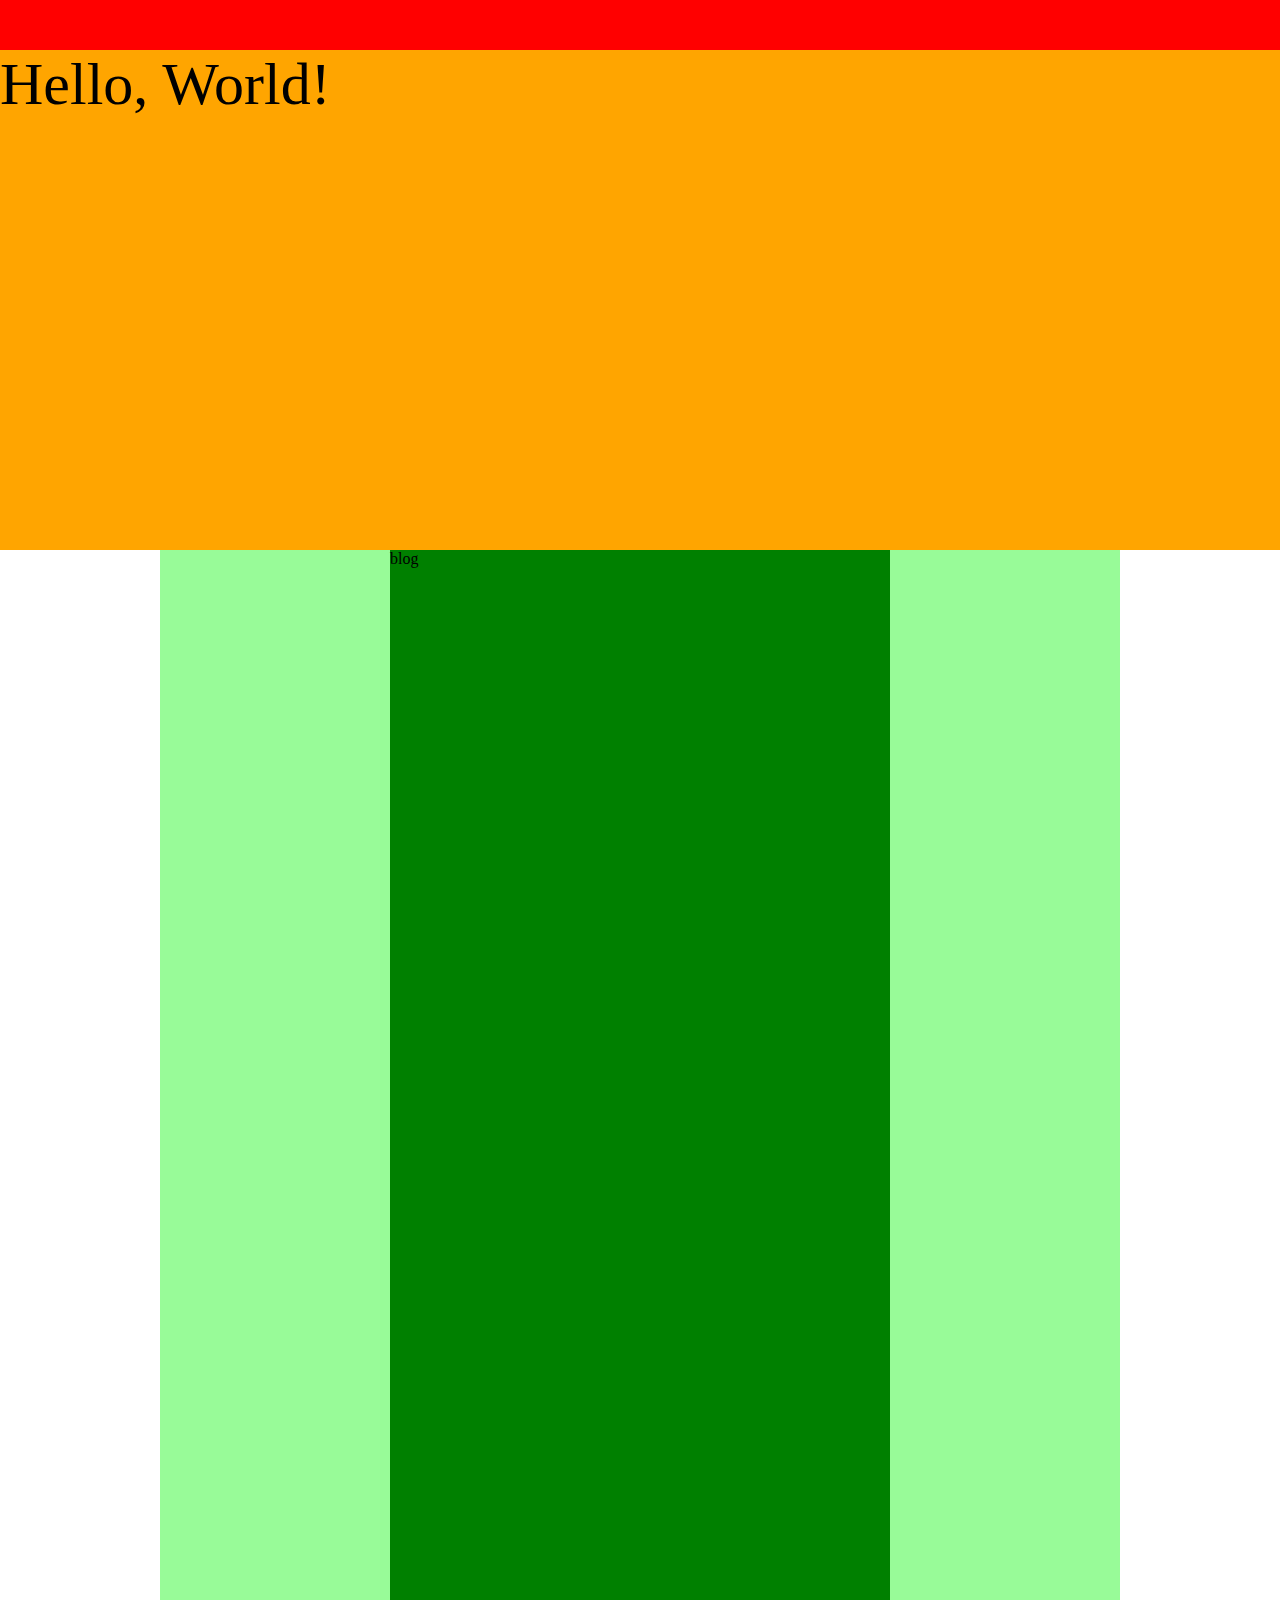
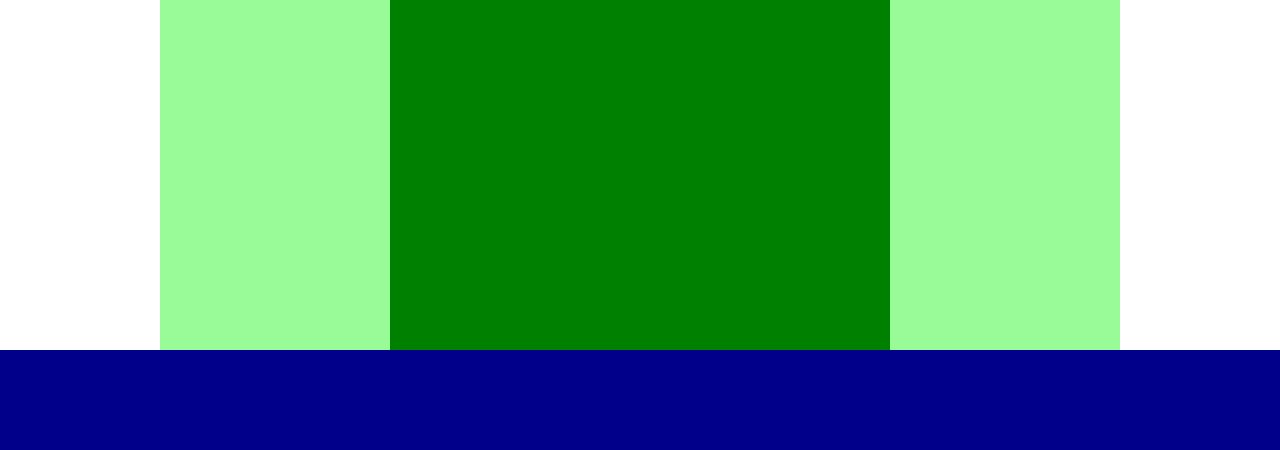
<file: chapter4_exercise/web.html>
<!DOCTYPE html>
<html lang="ja">
  <head>
    <meta charaset="UTF-8 /">
    <link rel="stylesheet" href="web.css">
    <title>WEBpage</title>
  </head>

  <body>
    <div class="header"></div>

    <div class="main-visual">
      <div class="main-visual-text">
        Hello, World!
      </div>
      
    </div>

    <div class="main">
      <div class="sidebar-L"></div>
      <div class="blog">
        <p>blog</p>
      </div>
      <div class="sidebar-R"></div>
    </div>

    <div class="footer"></div>

  </body>

</html>
</file>
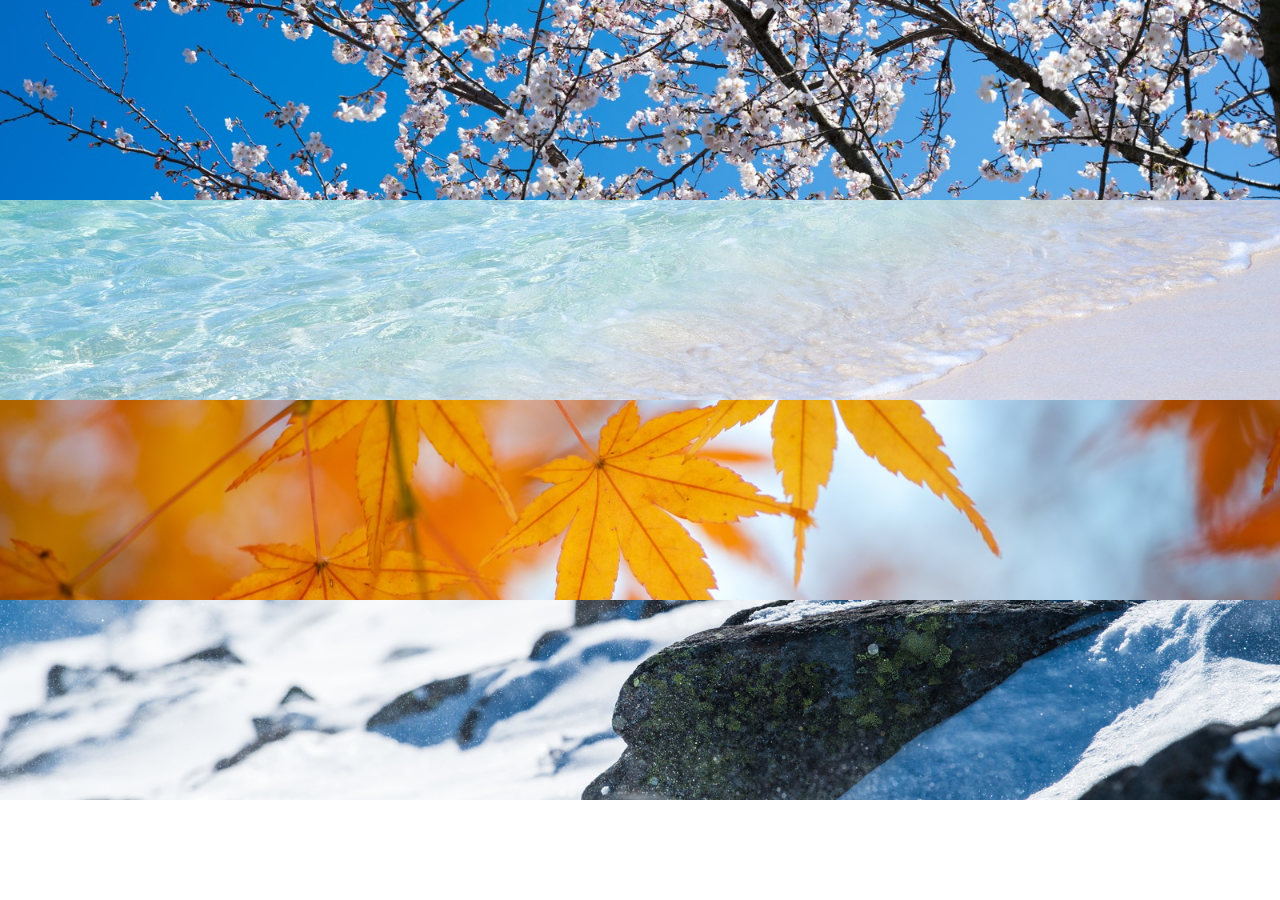
<file: chapter6exe/4season.html>
<!DOCTYPE html>
<html lang="ja">
  <head>
    <meta charset="UTF-8" />
    <link rel="stylesheet" href="4season.css" />
    <title>Four Season</title>
  </head>

  <body>

   <div class="spring"></div>
   <div class="summer"></div>
   <div class="autumn"></div>
   <div class="winter"></div>

  </body>
</html>
</file>
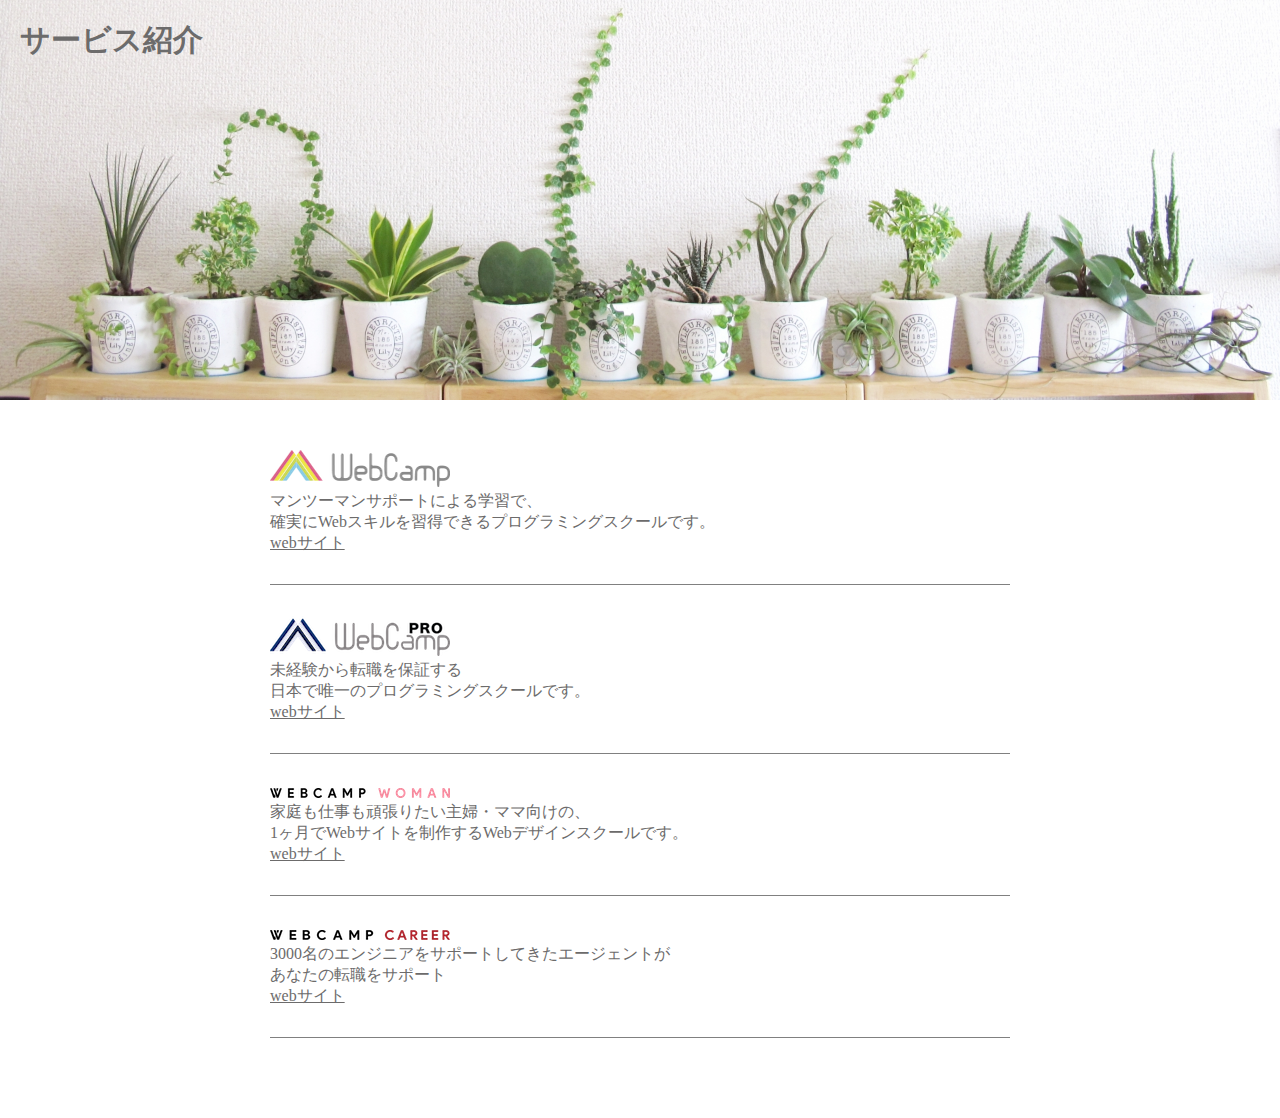
<file: chapter7exe/chap7.html>
<!DOCTYPE html>
<html lang="ja">
  <head>
    <meta charset="UTF-8" />
    <link rel="stylesheet" href="chap7.css" />
    <title>サービス紹介</title>
  </head>
  <body>
      <div class="main-visual">
        <p class="main-visual-text">
          サービス紹介
        </div>
      </div>
   <main>
     <section class="site">
       <div class="site-item">
         <img class="site-image" src="img/wc-logo.png">
        <div class="site-text">
           マンツーマンサポートによる学習で、<br>
           確実にWebスキルを習得できるプログラミングスクールです。
           
           <div> <a href="single.html">webサイト</a></div>
        </div>
         
       </div>
       
        <div class="site-item">
         <img class="site-image" src="img/wcp-logo.png">
        <div class="site-text">
           未経験から転職を保証する<br>
           日本で唯一のプログラミングスクールです。
          <div> <a href="single.html">webサイト</a></div>
        </div>
       </div>
      
        <div class="site-item">
         <img class="site-image" src="img/wcw-logo.png">
        <div class="site-text">
           家庭も仕事も頑張りたい主婦・ママ向けの、<br>
           1ヶ月でWebサイトを制作するWebデザインスクールです。
         <div> <a href="single.html">webサイト</a></div>
        </div>
         
       </div>
       
        <div class="site-item">
         <img class="site-image" src="img/wcc-logo.png">
        <div class="site-text">
           3000名のエンジニアをサポートしてきたエージェントが<br>
           あなたの転職をサポート
            <div> <a href="single.html">webサイト</a></div>
        </div>
         
       </div>
     </section>
   </main>
  
  </body>
</html>
</file>
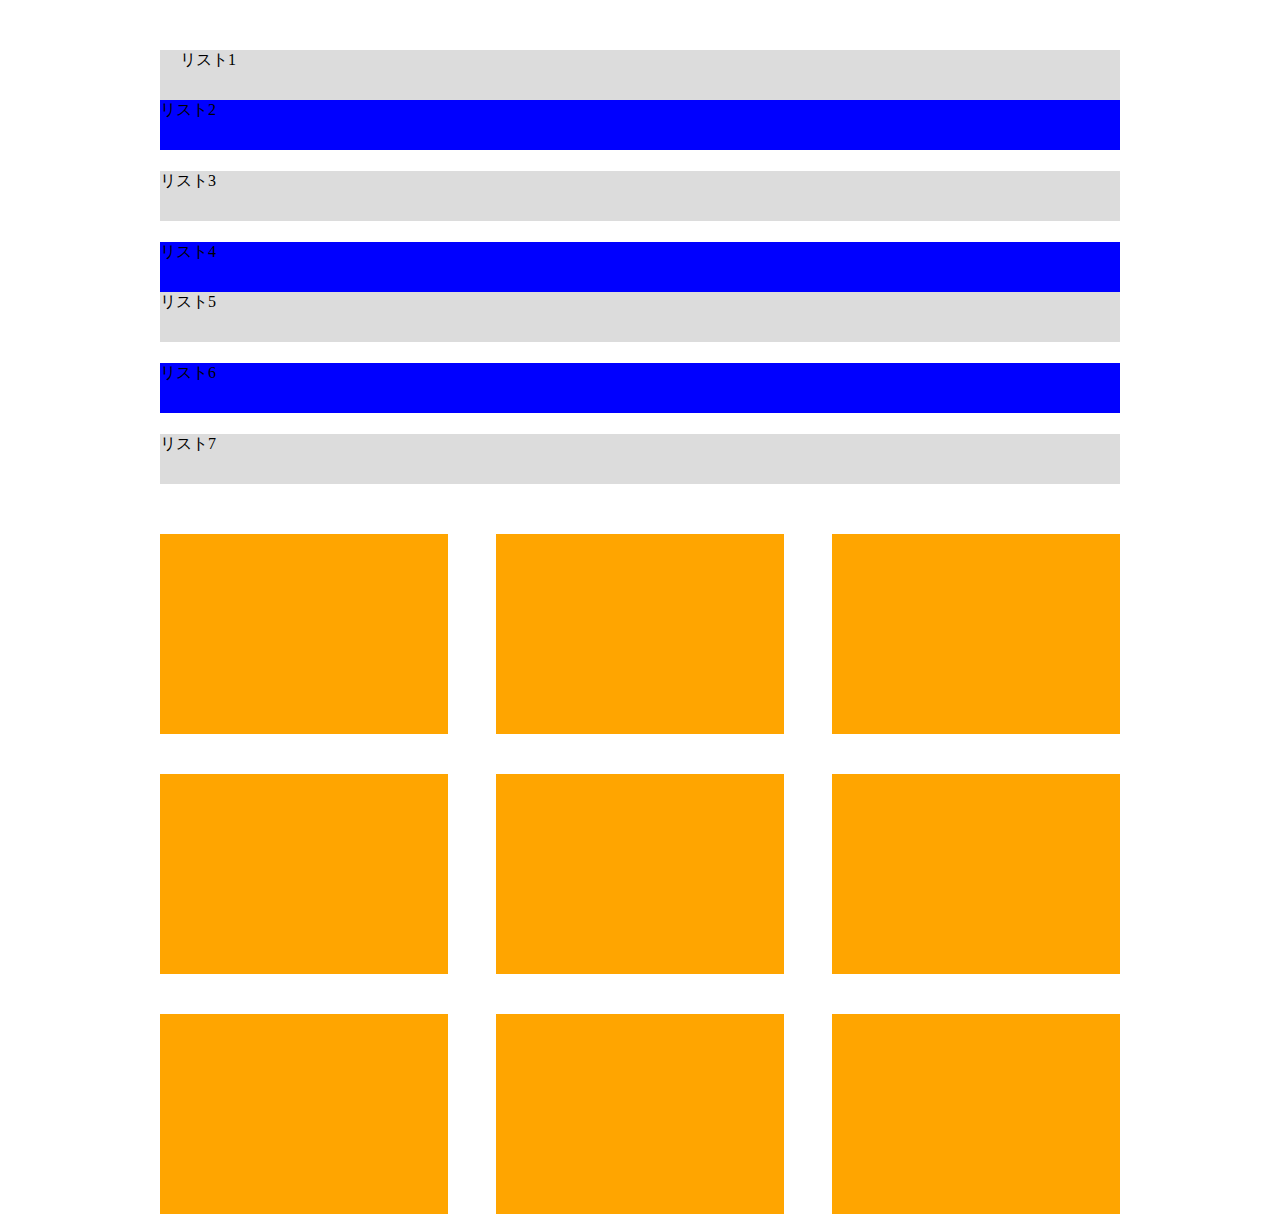
<file: chapter8exe/chap8.html>
<!DOCTYPE html>
<html lang="ja">
  <head>
    <meta charset="UTF-8" />
    <link rel="stylesheet" href="chap8.css" />
    <title>chapter8_exercise</title>
<body>
  <div class="list">
    <div class="list-contents">
      <div class="list-text"><p class="list-name">リスト1</p></div>
      <div class="list-text">リスト2</div>
    　<div class="list-text">リスト3</div>
    　<div class="list-text">リスト4</div>
      <div class="list-text">リスト5</div>
    　<div class="list-text">リスト6</div>
    　<div class="list-text">リスト7</div>
    </div>
  </div>
  
  <div class="box">
    <div class="box1"></div>
    <div class="box2"></div>
    <div class="box3"></div>
    <div class="box4"></div>
    <div class="box5"></div>
    <div class="box6"></div>
    <div class="box7"></div>
    <div class="box8"></div>
    <div class="box9"></div>
  </div>
  
</body>
</file>
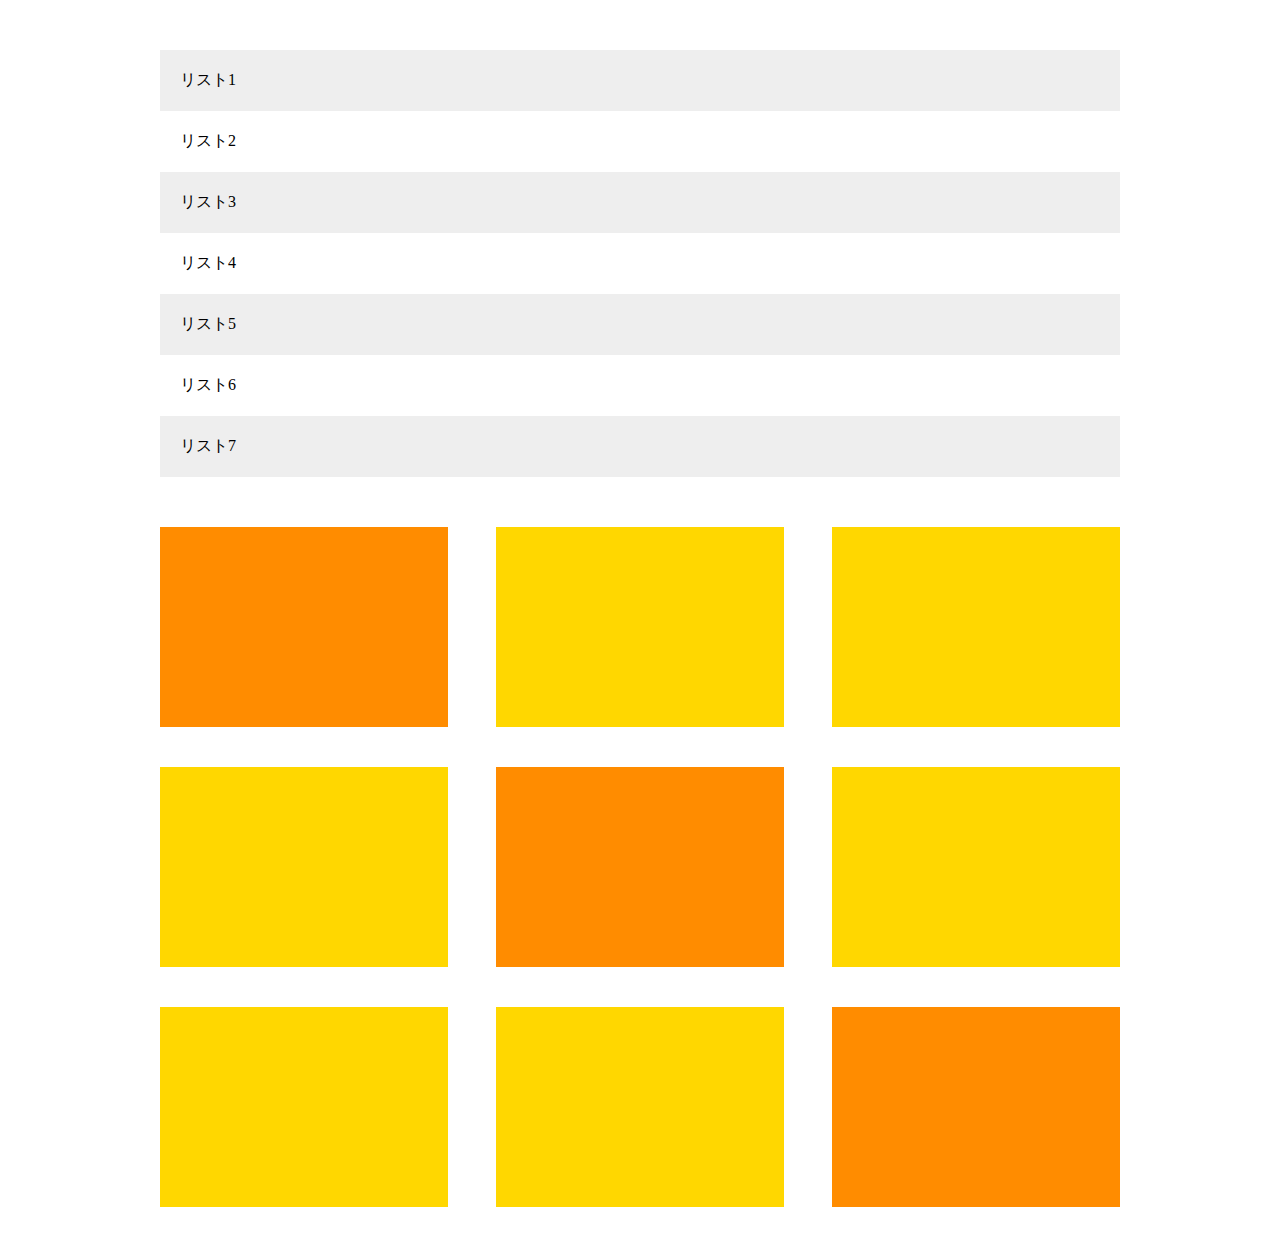
<file: chapter8exe/chap8A.html>
<!DOCTYPE html>
<html lang="ja">
  <head>
    <meta charset="UTF-8" />
    <title>8章演習</title>
    <link rel="stylesheet" href="chap8A.css" />
  </head>
  <body>
    <main>
      <ul class="item-list">
        <li class="item">リスト1</li>
        <li class="item">リスト2</li>
        <li class="item">リスト3</li>
        <li class="item">リスト4</li>
        <li class="item">リスト5</li>
        <li class="item">リスト6</li>
        <li class="item">リスト7</li>
      </ul>

      <div class="box-list">
        <div class="box"></div>
        <div class="box"></div>
        <div class="box"></div>
        <div class="box"></div>
        <div class="box"></div>
        <div class="box"></div>
        <div class="box"></div>
        <div class="box"></div>
        <div class="box"></div>
      </div>
    </main>
  </body>
</html>
</file>
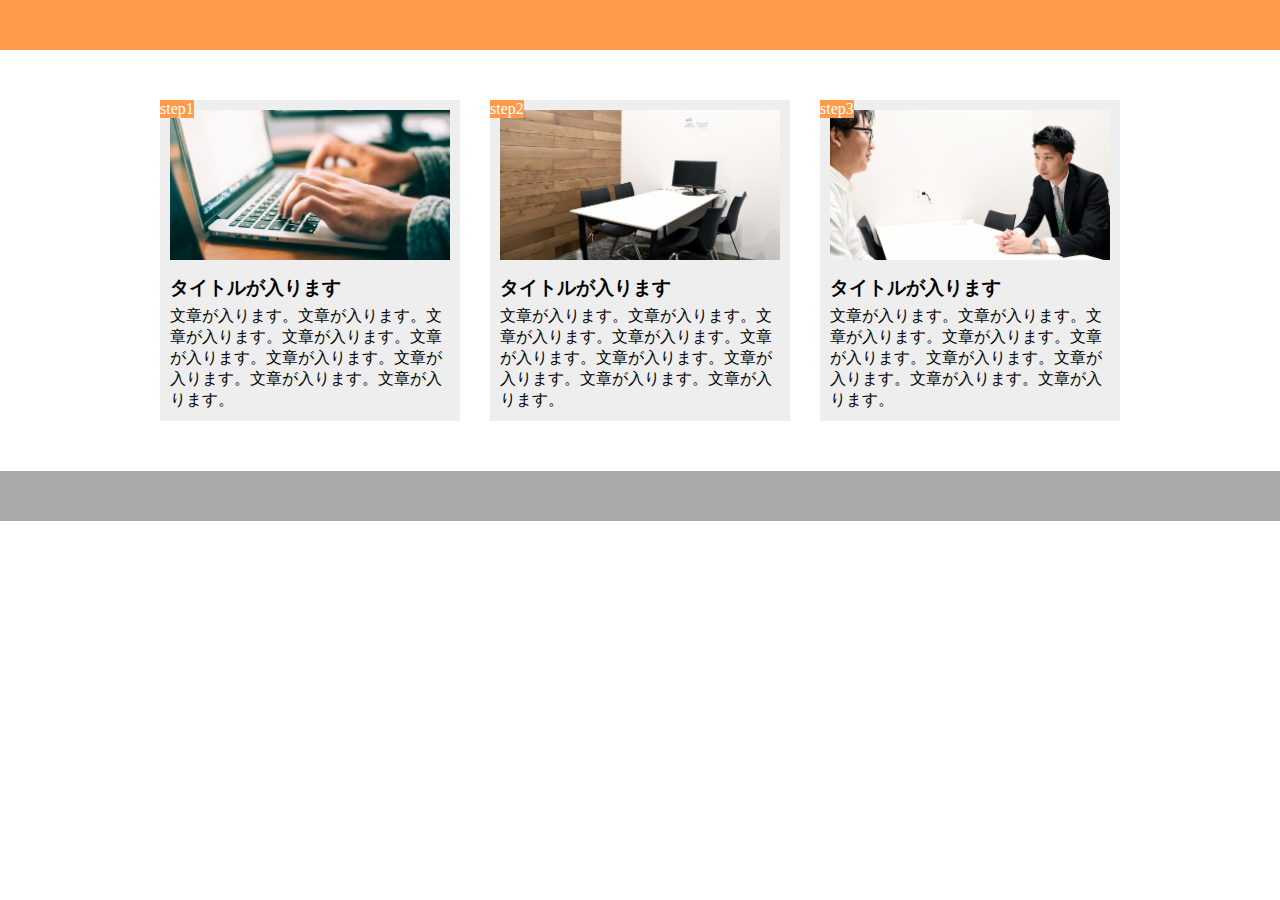
<file: chapter9exe/chap9.html>
<!DOCTYPE html>
<html lang="ja">
  <head>
    <meta charset="UTF-8" />
    <meta name="viewport" content="width=device-width,initial-scale=1.0">
    
    <title>課題演習</title>
    <link rel="stylesheet" href="chap9.css" />
  </head>
  <body>
    <header></header>
    <main>
      <div class="step-box">
        <div class="step-img1"></div>
        <span class="step-num">step1</span>
        <h3 class="title">タイトルが入ります</h3>
        <p class="text">
          文章が入ります。文章が入ります。文章が入ります。文章が入ります。文章が入ります。文章が入ります。文章が入ります。文章が入ります。文章が入ります。
        </p>
      </div>

      <div class="step-box">
        <div class="step-img2"></div>
        <span class="step-num">step2</span>
        <h3 class="title">タイトルが入ります</h3>
        <p class="text">
          文章が入ります。文章が入ります。文章が入ります。文章が入ります。文章が入ります。文章が入ります。文章が入ります。文章が入ります。文章が入ります。
        </p>
      </div>

      <div class="step-box">
        <div class="step-img3"></div>
        <span class="step-num">step3</span>
        <h3 class="title">タイトルが入ります</h3>
        <p class="text">
          文章が入ります。文章が入ります。文章が入ります。文章が入ります。文章が入ります。文章が入ります。文章が入ります。文章が入ります。文章が入ります。
        </p>
      </div>
    </main>
    <footer></footer>
  </body>
</html>
</file>
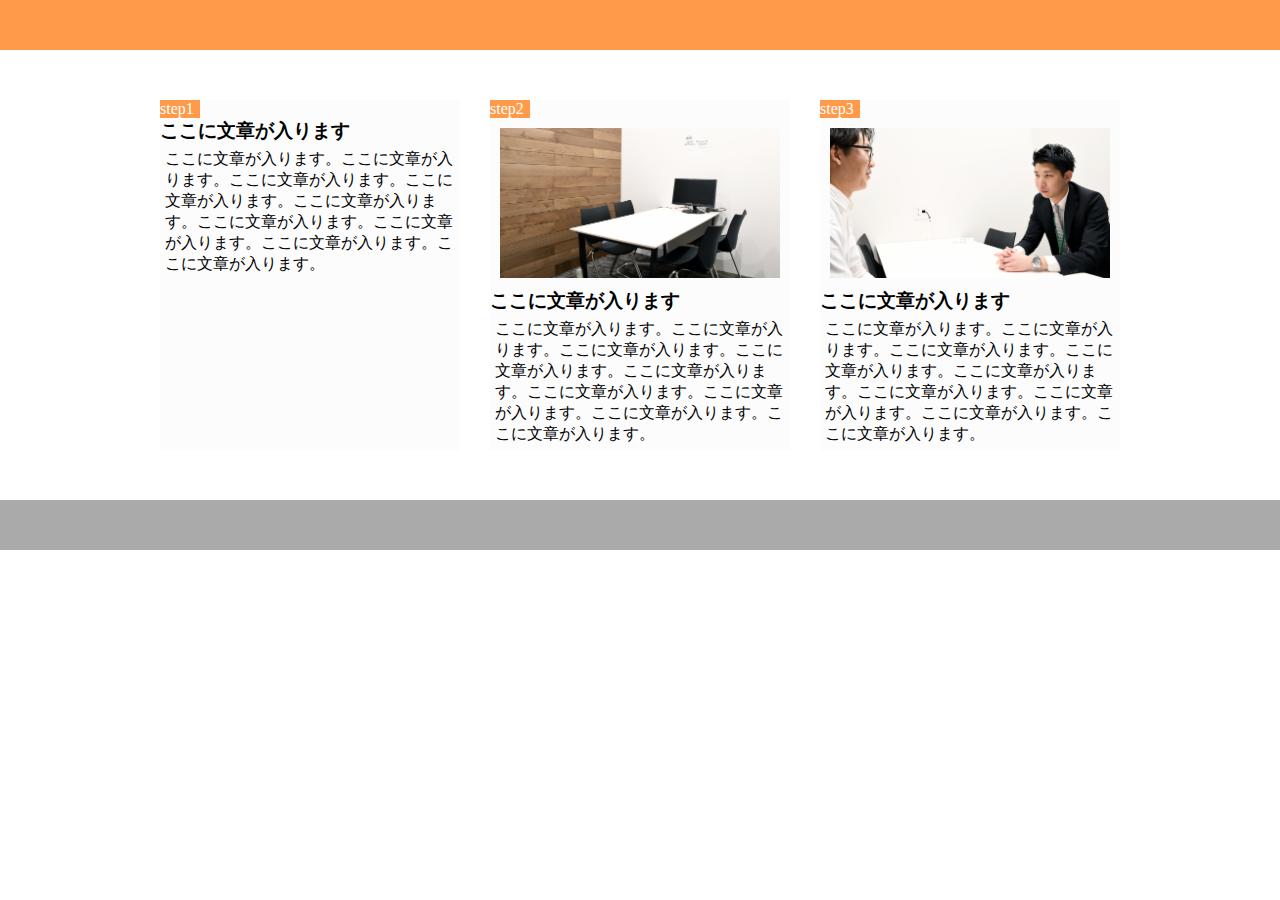
<file: chapter9exe/chap9exe.html>
<!DOCTYPE html>
<html lang="ja">
  <head>
    <meta charset="UTF-8" />
    <link rel="stylesheet" href="chap9exe.css" />
    <title>chapter9_exercise</title>
  </head>

  <body>
    <header></header>
    <main>
     
     
      <div class="main-content">
      <div class="step">step1</div>  
            <div class="main-image"></div>
              <div class="main-blog">
                <h3 class="main-blog-title">ここに文章が入ります</h3>
                  <p class="main-blog-text">ここに文章が入ります。ここに文章が入ります。ここに文章が入ります。ここに文章が入ります。ここに文章が入ります。ここに文章が入ります。ここに文章が入ります。ここに文章が入ります。ここに文章が入ります。<p>
            </div>
          
      </div>
      
      <div class="main-content">
        <div class="step">step2</div>
            <div class="main-image2"></div>
              <div class="main-blog">
                <h3 class="main-blog-title">ここに文章が入ります</h3>
                  <p class="main-blog-text">ここに文章が入ります。ここに文章が入ります。ここに文章が入ります。ここに文章が入ります。ここに文章が入ります。ここに文章が入ります。ここに文章が入ります。ここに文章が入ります。ここに文章が入ります。</p>
            </div>
      </div>
      
      <div class="main-content">
        <div class="step">step3</div>
            <div class="main-image3"></div>
              <div class="main-blog">
                <h3 class="main-blog-title">ここに文章が入ります</h3>
                  <p class="main-blog-text">ここに文章が入ります。ここに文章が入ります。ここに文章が入ります。ここに文章が入ります。ここに文章が入ります。ここに文章が入ります。ここに文章が入ります。ここに文章が入ります。ここに文章が入ります。</p>
            </div>
      </div>
      
    </main>
    <footer></footer>
  </body>
  </html>
</file>
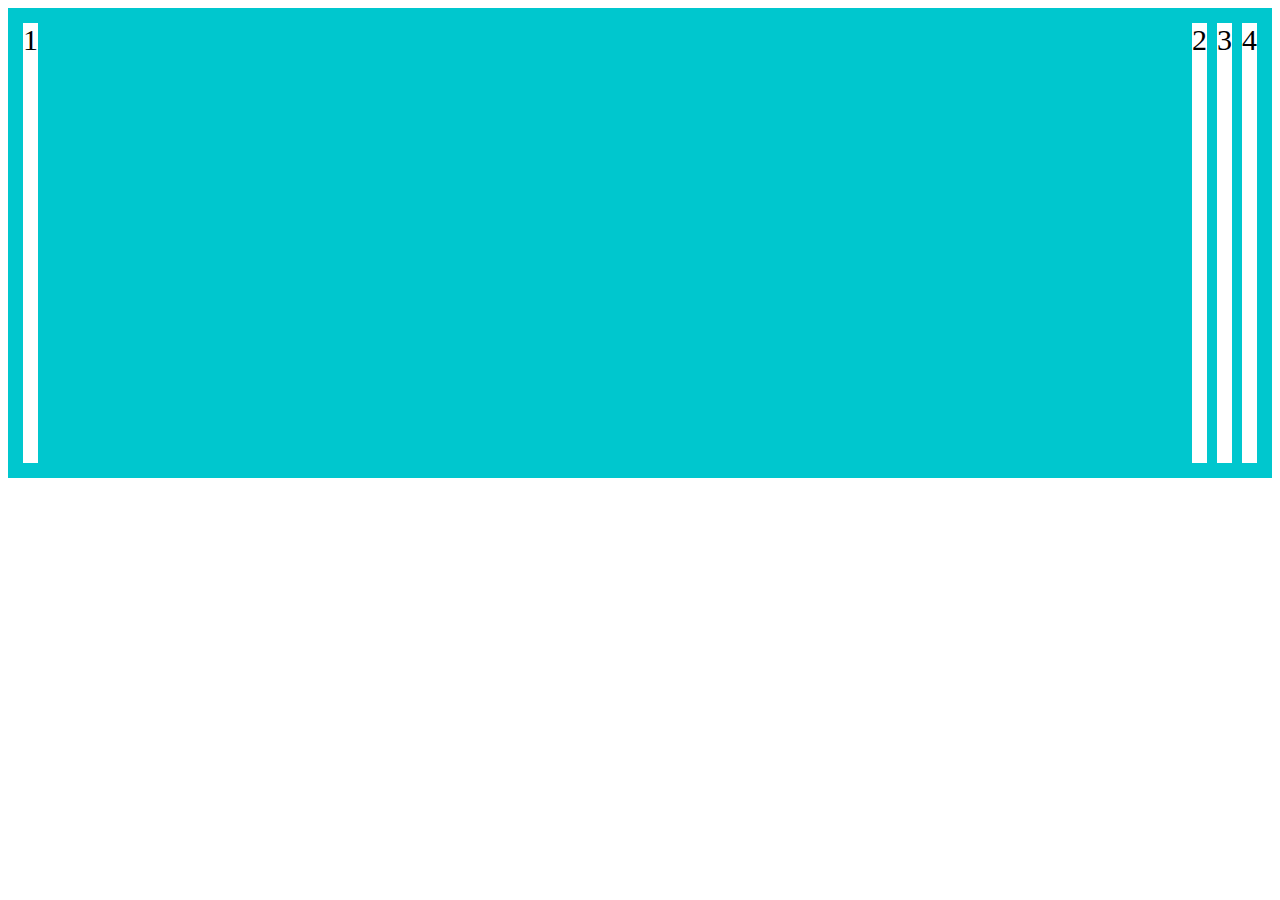
<file: flex/flex.html>
<!DOCTYPE html>
<html lang="ja">
  <head>
    <meta charset="utf-8" >
    <link rel="stylesheet" href="style.css" />
    <title>flexbox</title>
  </head>
  <body>
    <div class="flex">
      <div>1</div>
      <div>2</div>
      <div>3</div>
      <div>4</div>
    </div>
  </body>
</html>
</file>
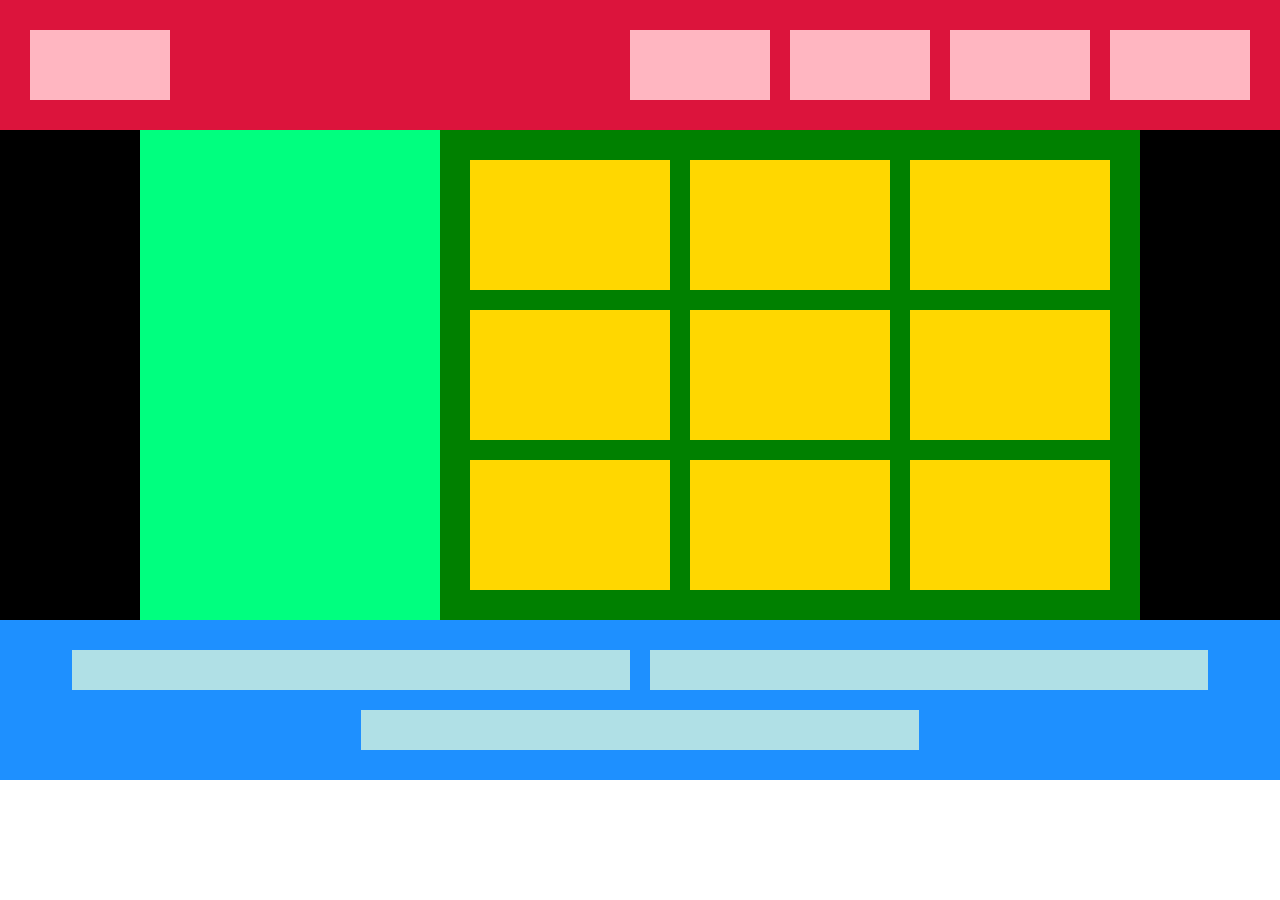
<file: flex/flexexe.html>
<!DOCTYPE html>
<html lang="ja">
  <head>
    <meta charset="utf-8" >
    <link rel="stylesheet" href="flexexe.css" />
    <title>flexbox_exercise</title>
  </head>
  <body>
    <header>
      <div class="header-box">
        <div class="lightpink-box"></div>
        <div class="lightpink-box"></div>
        <div class="lightpink-box"></div>
        <div class="lightpink-box"></div>
        <div class="lightpink-box"></div>
      </div>
    </header>   
    
    <main>
      <div class="back-black">
        <div class="main-box">
          <div class="box"></div>
          <div class="green-box">
            <div class="gold-box"></div>
            <div class="gold-box"></div>
            <div class="gold-box"></div>
            <div class="gold-box"></div>
            <div class="gold-box"></div>
            <div class="gold-box"></div>
            <div class="gold-box"></div>
            <div class="gold-box"></div>
            <div class="gold-box"></div>
          </div>
        </div>
      </div>
    </main>   
    
    <footer>
      <div class="dodgerblue-box">
        <div class="powderblue-box"></div>
        <div class="powderblue-box"></div>
        <div class="powderblue-box"></div>
      </div>
    </footer>
    
  </body>
</html>
</file>
<file: chapter4_exercise/web.css>
*{
margin: 0;
padding: 0;
box-sizing: border-box;
}

.header {
  width: 100%;
  height: 50px;
  background-color: red;
}

.main-visual {
  width: 100%;
  height: 500px;
  background-color: orange;
  
}

.main-visual-text {
   font-size: 60px;
  
}

.main {
  width: 960px;
  display: flex;
  justify-content: center;
  margin: 0 auto;
}

.sidebar-L {
  width: 230px;
  height: 1400px;
  background-color: palegreen;
}

.blog {
  width: 500px;
  height: 1400px;
  background-color: green;
}

.sidebar-R {
  width: 230px;
  height: 1400px;
  background-color: palegreen;
}

.footer {
  width: 100%;
  height: 100px;
  background-color: darkblue;
}
</file>
<file: chapter6exe/4season.css>
* {
  margin: 0;
  padding: 0;
  box-sizing: border-box;
  color: #6c6b6b;
}
.spring {
  width: 100%;
  height: 200px;
  background-image: url(img/box1.jpg);
  background-size: cover;
  background-position: center;
}

.summer {
  width: 100%;
  height: 200px;
  background-image: url(img/box2.jpg);
  background-size: cover;
  background-position: center;
}

.autumn {
  width: 100%;
  height: 200px;
  background-image: url(img/box3.jpg);
  background-size: cover;
  background-position: center;
}

.winter {
  width: 100%;
  height: 200px;
  background-image: url(img/box4.jpg);
  background-size: cover;
  background-position: center;
}
</file>
<file: chapter7exe/chap7.css>
* {
  margin: 0;
  padding: 0;
  box-sizing: border-box;
  color: #6c6b6b;
}

.main-visual {
  width: 100%;
  height: 400px;
  background-image: url(img/mv.jpg);
  background-size: cover;
  background-position: bottom;
}

.main-visual-text {
  font-size: 30px;
  font-weight: bold;
  padding: 20px 20px;
}

main {
  width: 840px;  padding: 50px;
  margin: 0 auto;
}

.site-item {
  padding-bottom: 30px;
  margin-bottom: 30px;
  border-bottom: 1px solid gray;
 flex-wrap: wrap;  
}

.site-image {
  height: 100%;
  margin: 0;
  
}
</file>
<file: chapter8exe/chap8.css>
*{
  margin: 0;
  padding: 0;
  box-sizing: border-box;
}


.list {
  width: 960px;
  margin:0 auto;
 padding-top: 50px;
 padding-bottom:  50px;
}

.list-text {
  height:50px;
  background-color: blue;
  padding: 0;
}
.list-text:nth-child(odd) {
  padding: 0;
  background-color: #dcdcdc; 
}

.list-name {
  padding-left: 20px;
  margin: 0 auto;
}

.box {
  width: 960px;
  margin: 0 auto;
  display: flex;
  flex-wrap: wrap;
}



.box1 {
  width: 30%;
  height: 200px;
  margin-right: 5%;
  margin-bottom: 40px;
  
  background-color: orange;
}

.box2 {
  width: 30%;
  height: 200px;
  margin-right: 5%;
  margin-bottom: 40px;
  background-color: orange;
}

.box3 {
  width: 30%;
  height: 200px;
  margin-bottom: 40px;
  background-color: orange;
}
.box4 {
  width: 30%;
  height: 200px;
  margin-right: 5%;
  margin-bottom: 40px;
  background-color: orange;
}

.box5 {
  width: 30%;
  height: 200px;
  margin-right: 5%;
  margin-bottom: 40px;
  background-color: orange;
}

.box6 {
  width: 30%;
  height: 200px;
  margin-bottom: 40px;
  background-color: orange;
}

.box7 {
  width: 30%;
  height: 200px;
  margin-right: 5%;
  background-color: orange;
}

.box8 {
  width: 30%;
  height: 200px;
  margin-right: 5%;
  background-color: orange;
}

.box9 {
  width: 30%;
  height: 200px;
  background-color: orange;
}
</file>
<file: chapter8exe/chap8A.css>
* {
  margin: 0;
  padding: 0;
  box-sizing: border-box;
}

main {
  width: 960px;
  margin: 50px auto;
}

.item-list {
  margin-bottom: 50px;
}

.item {
  padding: 20px;
  list-style: none;
}

.item:nth-child(odd) {
  background-color: #eee;
}

.box-list {
  display: flex;
  flex-wrap: wrap;
}

.box {
  background-color: #ffd700;
  width: 30%;
  height: 200px;
  margin-right: 5%;
  margin-bottom: 40px;
}

.box:first-child,
.box:nth-child(5),
.box:last-child {
  background-color: #ff8c00;
}

.box:nth-child(3n) {
  margin-right: 0;
}

.box:nth-last-child(-n + 3) {
  margin-bottom: 0;
}
</file>
<file: chapter9exe/chap9.css>
* {
  box-sizing: border-box;
  margin: 0;
  padding: 0;
}

header {
  width: 100%;
  height: 50px;
  background-color: #ff9a4b;
}

main {
  width: 960px;
  margin: 50px auto;
  display: flex;
}

.step-box {
  width: 300px;
  margin-right: 30px;
  padding: 10px;
  position: relative;
  background-color: #eee;
}

.step-box:last-child {
  margin-right: 0;
}

.step-img1 {
  height: 150px;
  background-image: url(img/flow01.png);
  background-position: bottom;
  background-size: cover;
}

.step-img2 {
  height: 150px;
  background-image: url(img/flow02.png);
  background-position: bottom;
  background-size: cover;
}

.step-img3 {
  height: 150px;
  background-image: url(img/flow03.png);
  background-position: bottom;
  background-size: cover;
}

.step-num {
  position: absolute;
  top: 0;
  left: 0;
  background-color: #ff9a4b;
  color: #fff;
}

.title {
  margin: 15px 0 5px;
}

footer {
  width: 100%;
  height: 50px;
  background-color: #aaa;
}

@media screen and (max-width:768px) {
  main {
    width: auto;
    display: block;
  }
  
  .step-box {
  width: 90%;
  margin: 20px auto;
  padding: 10px;
  position: relative;
  }
  
  .step-box:last-child {
    margin:  auto;
  }
  
}
</file>
<file: chapter9exe/chap9exe.css>
*{
  margin: 0;
  padding: 0;
  box-sizing: border-box;
}

header {
  width: 100%;
  height: 50px;
  background-color: #FF9A4B;
}

main {
  width: 960px;
  margin: 0 auto;
  display: flex;
  flex-wrap: wrap;
}

.main-content {
  margin: 50px auto;
  margin-right: 30px;
  width: 300px;
  background-color: #fcfcfc;
  position: relative;
}

.main-content:last-child {
  margin-right: 0;
}

.step {
  width: 40px;
  color: #FFF;
  background-color: #FF9A4B;
}

.main-image {
  position: absolute;
  top: 0;
  right: 0;
  
  height: 150px;
  background-size: cover;
  background-position: bottom;
  background-image: url(img/flow01.png);
}

.main-image2 {
  height: 150px;
  margin: 10px;
  background-size: cover;
  background-position: bottom;
  background-image: url(img/flow02.png);
}

.main-image3 {
  height: 150px;
  margin: 10px;
  background-size: cover;
  background-position: bottom;
  background-image: url(img/flow03.png);
}

.main-blog-text {
  margin:  5px;
}

footer {
  width: 100%;
  height: 50px;
  background-color: #AAAAAA;
}
</file>
<file: flex/style.css>
.flex {
  background-color: #00c7ce;
  height: 50vh;
  padding: 10px;
  display: flex;
  justify-content: flex-end;
  
}

.flex > div {
  background-color: #fff;
  margin: 5px;
  font-size: 30px;
}

.flex > :first-child {
  margin-right: auto;
}
</file>
<file: flex/flexexe.css>
*{
  padding: 0;
  margin: 0;
  box-sizing: border-box;
}

.header-box {
  width: 100%;
  height:130px;
  padding: 30px 20px;
  background-color: crimson;
  display: flex;
 
  justify-content: flex-end;
}

.lightpink-box{
  flex-basis: 140px;
  height: 70px;
  margin: 0 10px;
  background-color: lightpink;
}

.header-box > :first-child {
  margin-right: auto;
}

/*main*/
.back-black {
  width: 100%;
  height: auto;
  background-color: black;
  display: flex;
  justify-content: flex-end;
}

.main-box{
  width: 1000px;
  margin: 0 auto;
  display: flex;
}

.box {
  width:  300px;
  height: 100%;
  background-color: springgreen;
  flex-wrap: wrap;
  
}

.green-box{
  max-width: 700px;
  padding: 20px;
 
  background-color: green;
  display: flex;
  flex-wrap: wrap;
  flex-grow: 1;
}

.gold-box {
  flex-basis:200px;
  height: 130px;
  margin: 10px;
  background-color: gold;
}



/*footer*/
.dodgerblue-box {
  width: 100%;
  height: auto;
  padding: 20px;
  background-color: dodgerblue;
  display: flex;
  flex-wrap: wrap;
  justify-content: center;
}

.powderblue-box {
  flex-basis: 45%;
  max-width: 600px;
  height: 40px;
  margin: 10px;
  padding: 10px;
  background-color: powderblue;
}
</file>
